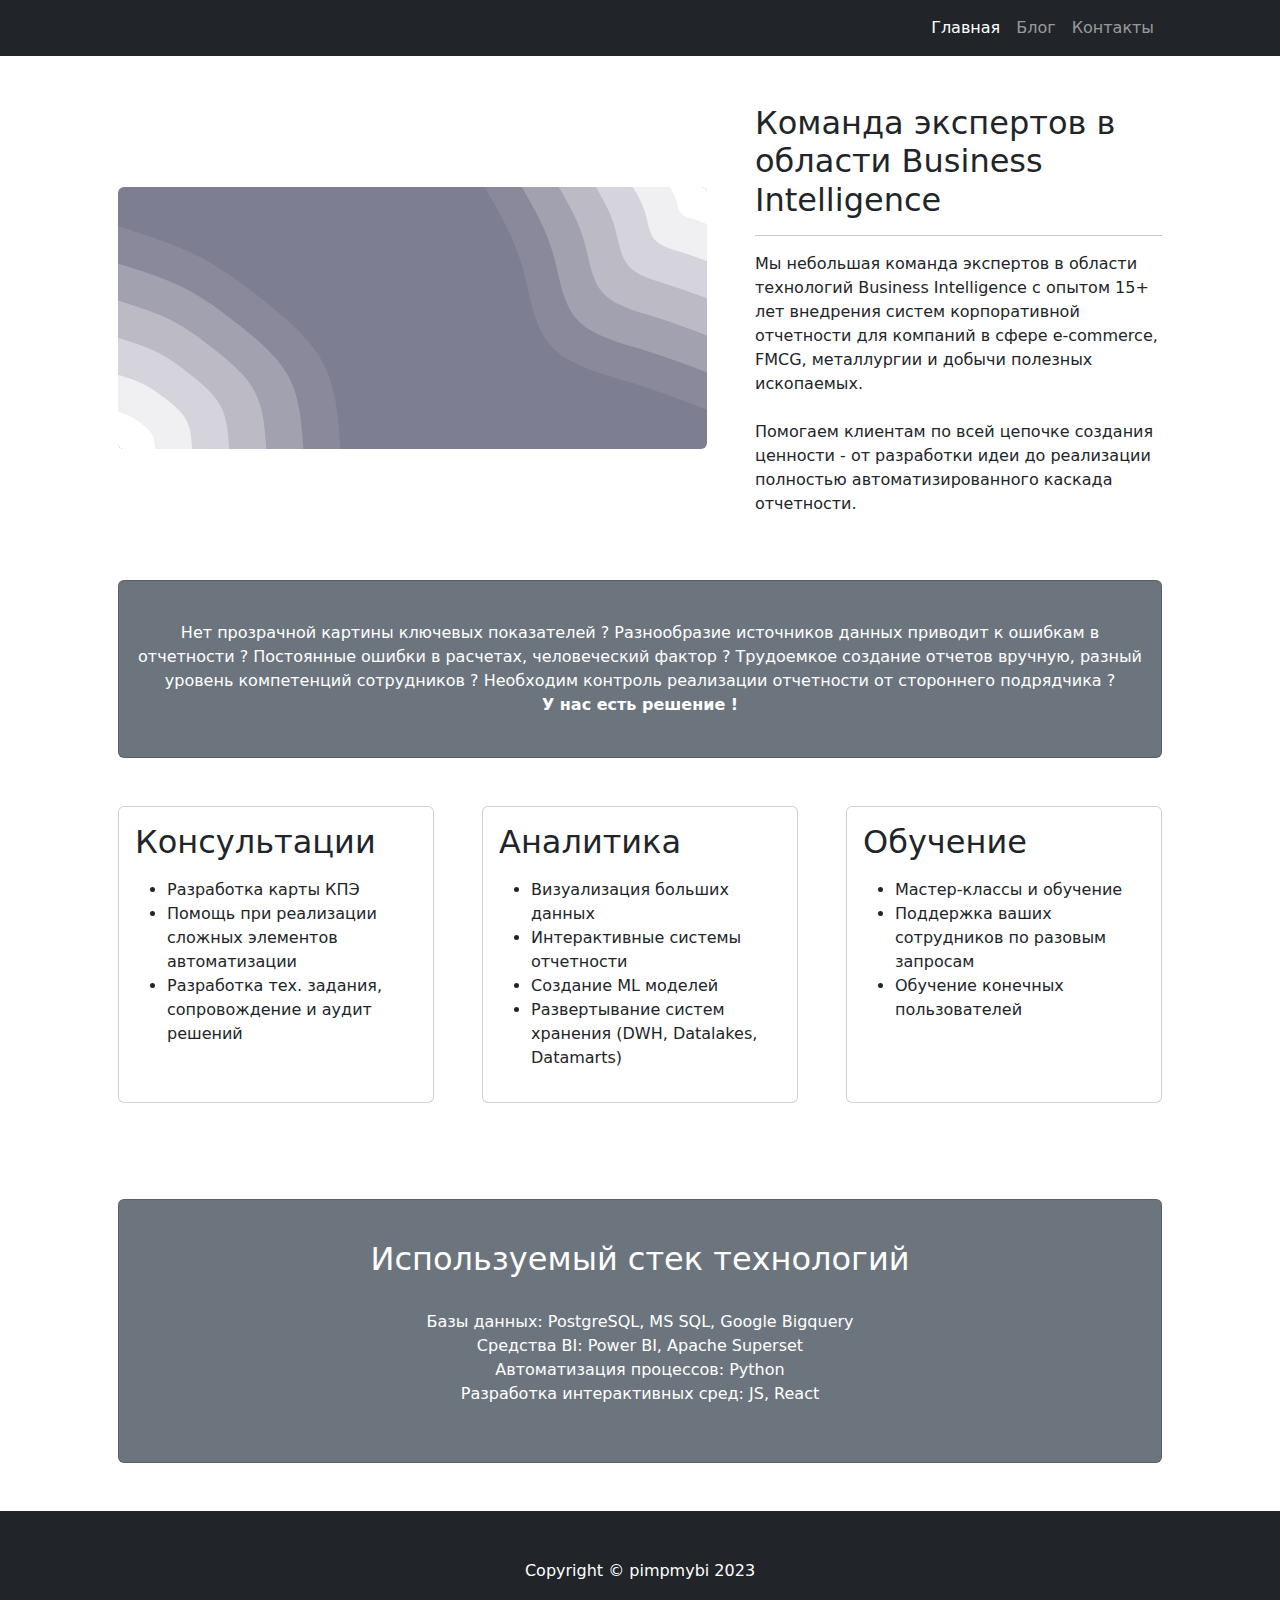
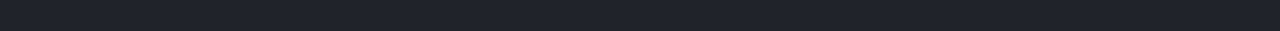
<file: index.html>
<!DOCTYPE html>
<html lang="en">
    <head>
        <meta charset="utf-8" />
        <meta name="viewport" content="width=device-width, initial-scale=1, shrink-to-fit=no" />
        <meta name="description" content="" />
        <meta name="author" content="" />


        <!-- Google Tag Manager -->
<script>(function(w,d,s,l,i){w[l]=w[l]||[];w[l].push({'gtm.start':
    new Date().getTime(),event:'gtm.js'});var f=d.getElementsByTagName(s)[0],
    j=d.createElement(s),dl=l!='dataLayer'?'&l='+l:'';j.async=true;j.src=
    'https://www.googletagmanager.com/gtm.js?id='+i+dl;f.parentNode.insertBefore(j,f);
    })(window,document,'script','dataLayer','GTM-TJ6T895');</script>
    <!-- End Google Tag Manager -->

    
        <title>PBI for Pimp my BI</title>
        <!-- Favicon-->
        <link rel="icon" type="image/x-icon" href="assets/chart-bar-duotone-svgrepo-com.svg" />
        <!-- Core theme CSS (includes Bootstrap)-->
        <link href="css/styles.css" rel="stylesheet" />

        
    </head>
    <body>


        <!-- Google Tag Manager (noscript) -->
<noscript><iframe src="https://www.googletagmanager.com/ns.html?id=GTM-TJ6T895"
    height="0" width="0" style="display:none;visibility:hidden"></iframe></noscript>
    <!-- End Google Tag Manager (noscript) -->


        <!-- Responsive navbar-->
        <nav class="navbar navbar-expand-lg navbar-dark bg-dark">
            <div class="container px-5">
                <!-- <a class="navbar-brand" href="#!">Start Bootstrap</a> -->
                <button class="navbar-toggler" type="button" data-bs-toggle="collapse" data-bs-target="#navbarSupportedContent" aria-controls="navbarSupportedContent" aria-expanded="false" aria-label="Toggle navigation"><span class="navbar-toggler-icon"></span></button>
                <div class="collapse navbar-collapse" id="navbarSupportedContent">
                    <ul class="navbar-nav ms-auto mb-2 mb-lg-0">
                        
                        <li class="nav-item">
                            <a class="nav-link active" aria-current="page" href="index.html">
                                Главная
                            </a>
                        </li>
                        <!-- <li class="nav-item">
                            <a class="nav-link" href="#!">
                                О нас
                            </a>
                        </li>
                        <li class="nav-item">
                            <a class="nav-link" href="_service/service.html">
                                Услуги
                            </a>
                        </li> -->
                        <li class="nav-item">
                            <a class="nav-link" href="_blog/blogList.html">
                                Блог
                            </a>
                        </li>
                        <li class="nav-item">
                            <a class="nav-link" href="_contacts/_contacts.html">
                                Контакты
                            </a>
                        </li>
                    </ul>
                </div>
            </div>
        </nav>
        <!-- Page Content-->
        <div class="container px-4 px-lg-5">
            <!-- Heading Row-->
            <div class="row gx-4 gx-lg-5 align-items-center my-5">
                <div class="col-lg-7">
                    <img class="img-fluid rounded mb-4 mb-lg-0" src="assets/main_blob.svg" style="opacity: 0.6;" />
                </div>
                <div class="col-lg-5">
                    <!-- <h1 class="font-weight-light"> -->
                    <h2 class="card-title">
                        Команда экспертов в области Business Intelligence
                    </h2>
                        <hr>
                        <p>
                            Мы небольшая команда экспертов в области технологий Business Intelligence с опытом 15+ лет 
                            внедрения систем корпоративной отчетности для компаний в сфере e-commerce, FMCG, 
                            металлургии и добычи полезных ископаемых. 
     
                            <br>
                            <br>

                            Помогаем клиентам по всей цепочке создания ценности - 
                            от разработки идеи до реализации полностью автоматизированного каскада отчетности.
                        </p>
                    <!-- <a class="btn btn-primary" href="#!">Читать</a> -->
                </div>
            </div>
            <!-- Call to Action-->
            <div class="card text-white bg-secondary my-5 py-4 text-center">
                <div class="card-body">
                    <p class="text-white m-0">
                        Нет прозрачной картины ключевых показателей ? 
                        Разнообразие источников данных приводит к ошибкам в отчетности ? 
                        Постоянные ошибки в расчетах, человеческий фактор ?
                        Трудоемкое создание отчетов вручную, разный уровень компетенций сотрудников ?
                        Необходим контроль реализации отчетности от стороннего подрядчика ?
                        <br> 
                        <b>У нас есть решение !</b> 
                    </p>
                </div>
            </div>
            <!-- Content Row-->
            <div class="row gx-4 gx-lg-5">
                <div class="col-md-4 mb-5">
                    <div class="card h-100">
                        <div class="card-body">
                            <h2 class="card-title">Консультации</h2>
                            <p class="card-text">
                                <ul>
                                    <li>Разработка карты КПЭ</li> 
                                    <li>Помощь при реализации сложных элементов автоматизации</li>   
                                    <li>Разработка тех. задания, сопровождение и аудит решений</li>
                                </ul>
                            </p>
                        </div>
                        <!-- <div class="card-footer"><a class="btn btn-primary btn-sm" href="/_service/service.html">Больше</a></div> -->
                    </div>
                </div>
                <div class="col-md-4 mb-5">
                    <div class="card h-100">
                        <div class="card-body">
                            <h2 class="card-title">Аналитика</h2>
                            <p class="card-text">
                                <ul>
                                    <li>Визуализация больших данных</li> 
                                    <li>Интерактивные системы отчетности</li> 
                                    <li>Создание ML моделей</li>   
                                    <li>Развертывание систем хранения (DWH, Datalakes, Datamarts)</li>
                                </ul>
                            </p>
                        </div>
                        <!-- <div class="card-footer">
                            <a class="btn btn-primary btn-sm" href="/_service/service.html">
                                Больше
                            </a>
                        </div> -->
                    </div>
                </div>
                <div class="col-md-4 mb-5">
                    <div class="card h-100">
                        <div class="card-body">
                            <h2 class="card-title">Обучение</h2>
                            <p class="card-text">
                                <ul>
                                    <li>Мастер-классы и обучение</li> 
                                    <li>Поддержка ваших сотрудников по разовым запросам</li> 
                                    <li>Обучение конечных пользователей</li>   
                                </ul>
                            </p>
                        </div>
                        <!-- <div class="card-footer"><a class="btn btn-primary btn-sm" href="/_service/service.html">Больше</a></div> -->
                    </div>
                </div>
            </div>
            <div class="card text-white bg-secondary my-5 py-4 text-center">
                <div class="card-body">
                    <p class="text-white m-0">
                        <h2 class="card-title">Используемый стек технологий</h2>
                        
                            <br>Базы данных: PostgreSQL, MS SQL, Google Bigquery
                            <br>Средства BI: Power BI, Apache Superset
                            <br>Автоматизация процессов: Python
                            <br>Разработка интерактивных сред: JS, React
                        
                    </p>
                </div>
            </div>
        </div>
        <!-- Footer-->
        <footer class="py-5 bg-dark">
            <div class="container"><p class="m-0 text-center text-white">Copyright &copy; pimpmybi 2023</p></div>
        </footer>
        <!-- Bootstrap core JS-->
        <script src="https://cdn.jsdelivr.net/npm/bootstrap@5.2.3/dist/js/bootstrap.bundle.min.js"></script>
        <!-- Core theme JS-->
        <script src="js/scripts.js"></script>
    </body>
</html>
</file>
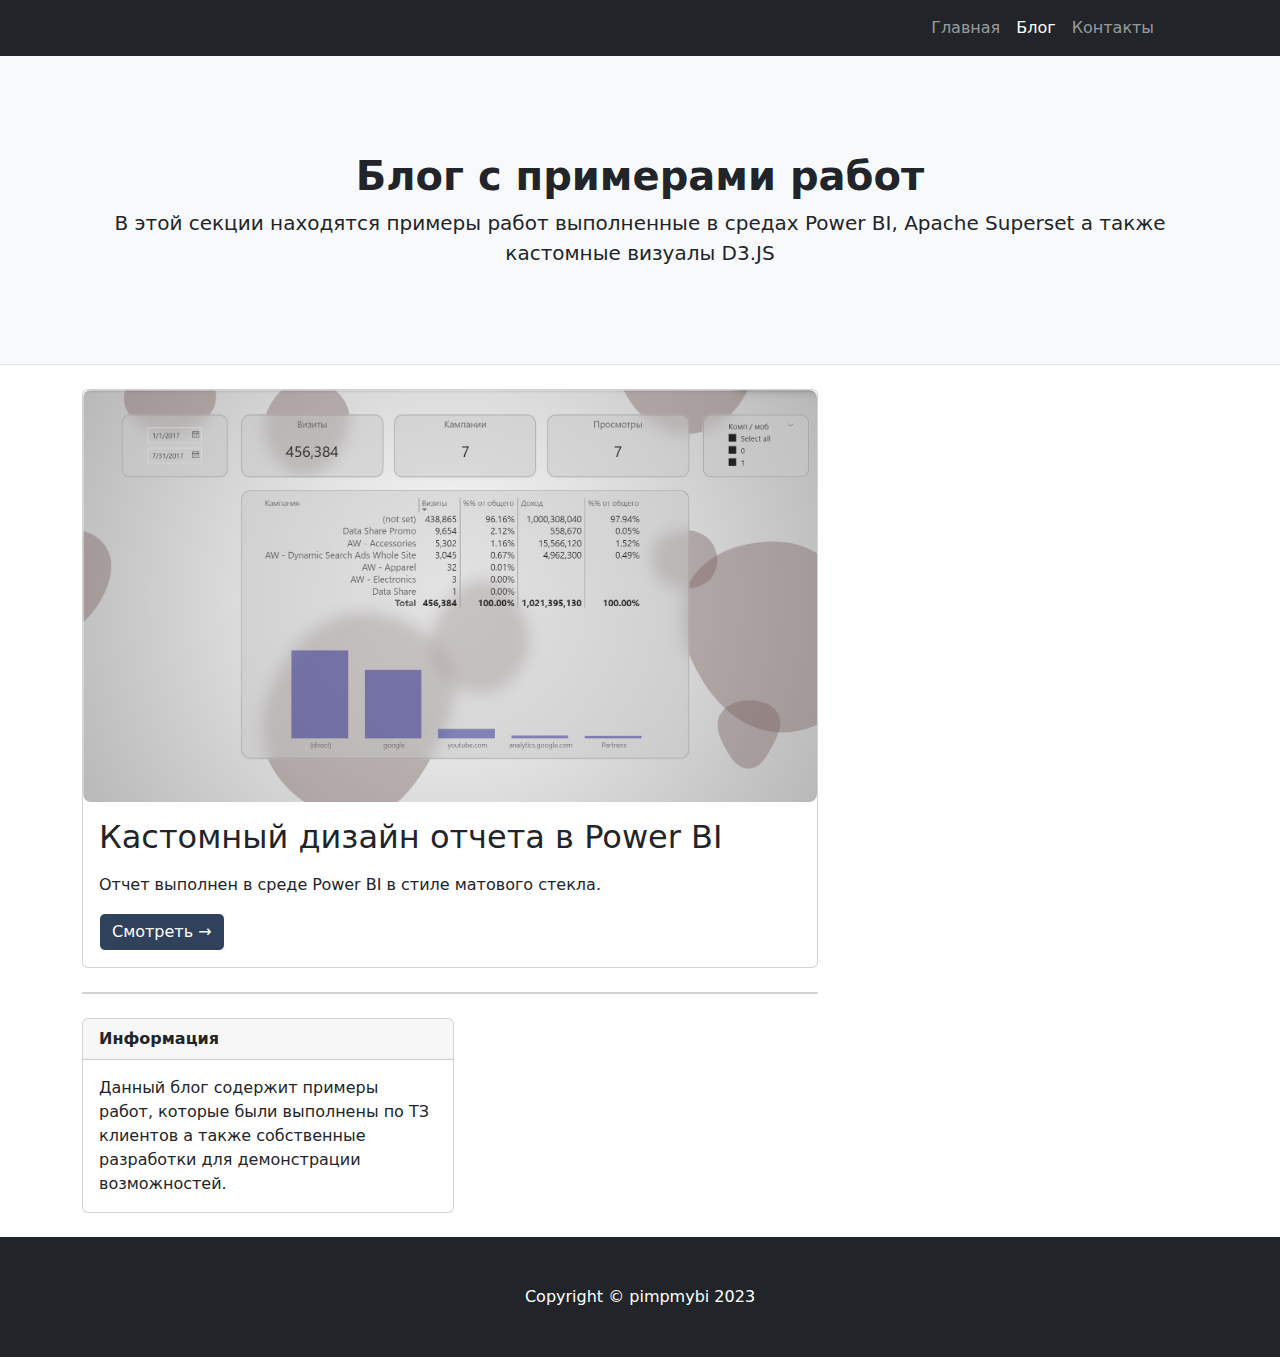
<file: _blog/blogList.html>
<!DOCTYPE html>
<html lang="en">
    <head>
        <meta charset="utf-8" />
        <meta name="viewport" content="width=device-width, initial-scale=1, shrink-to-fit=no" />
        <meta name="description" content="" />
        <meta name="author" content="" />

        <!-- Google Tag Manager -->
        <script>(function(w,d,s,l,i){w[l]=w[l]||[];w[l].push({'gtm.start':
            new Date().getTime(),event:'gtm.js'});var f=d.getElementsByTagName(s)[0],
            j=d.createElement(s),dl=l!='dataLayer'?'&l='+l:'';j.async=true;j.src=
            'https://www.googletagmanager.com/gtm.js?id='+i+dl;f.parentNode.insertBefore(j,f);
            })(window,document,'script','dataLayer','GTM-TJ6T895');</script>
            <!-- End Google Tag Manager -->
        

        <title>Блог с примерами работ</title>
        <!-- Favicon-->
        <link rel="icon" type="image/x-icon" href="assets/chart-bar-duotone-svgrepo-com.svg" />
        <!-- Core theme CSS (includes Bootstrap)-->
        <link href="css/styles.css" rel="stylesheet" />
    </head>
    <body>


        <!-- Google Tag Manager (noscript) -->
        <noscript><iframe src="https://www.googletagmanager.com/ns.html?id=GTM-TJ6T895"
            height="0" width="0" style="display:none;visibility:hidden"></iframe></noscript>
            <!-- End Google Tag Manager (noscript) -->


        <!-- Responsive navbar-->
        <nav class="navbar navbar-expand-lg navbar-dark bg-dark">
            <div class="container px-5">
                <!-- <a class="navbar-brand" href="#!">Start Bootstrap</a> -->
                <button class="navbar-toggler" type="button" data-bs-toggle="collapse" data-bs-target="#navbarSupportedContent" aria-controls="navbarSupportedContent" aria-expanded="false" aria-label="Toggle navigation"><span class="navbar-toggler-icon"></span></button>
                <div class="collapse navbar-collapse" id="navbarSupportedContent">
                    <ul class="navbar-nav ms-auto mb-2 mb-lg-0">
                        <li class="nav-item">
                            <a class="nav-link" href="../index.html">
                                Главная
                            </a>
                        </li>
                        <!-- <li class="nav-item">
                            <a class="nav-link" href="#!">
                                О нас
                            </a>
                        </li>
                        <li class="nav-item">
                            <a class="nav-link" href="../_service/service.html">
                                Услуги
                            </a>
                        </li> -->
                        <li class="nav-item">
                            <a class="nav-link active" aria-current="page" href="blogList.html">
                                Блог
                            </a>
                        </li>
                        <li class="nav-item">
                            <a class="nav-link" href="../_contacts/_contacts.html">
                                Контакты
                            </a>
                        </li>
                    </ul>
                </div>
            </div>
        </nav>
        <!-- Page header with logo and tagline-->
        <header class="py-5 bg-light border-bottom mb-4">
            <div class="container">
                <div class="text-center my-5">
                    <h1 class="fw-bolder">Блог с примерами работ</h1>
                    <p class="lead mb-0">В этой секции находятся примеры работ выполненные в средах Power BI, Apache Superset а также кастомные визуалы D3.JS</p>
                </div>
            </div>
        </header>
        <!-- Page content-->
        <div class="container">
            <div class="row">
                <!-- Blog entries-->
                <div class="col-lg-8">
                    <!-- Featured blog post-->
                    <div class="card mb-4">
                        <a href="./_glass/glassReport.html">
                            <center>
                            <img class="card-img-top" src="assets/glassReport.png" style="border-radius: 8px; " alt="Custom line chart with smooth curves and pink accent color" />
                        </center>
                        </a>
                        <div class="card-body">
                            <!-- <div class="small text-muted">January 1, 2023</div> -->

                                <h2 class="card-title">
                                    Кастомный дизайн отчета в Power BI
                                </h2>

                            <p class="card-text">
                                Отчет выполнен в среде Power BI в стиле матового стекла.
                                <br>
                                
                            </p>
                            <a class="btn btn-primary" href="./_glass/glassReport.html">Смотреть →</a>
                        </div>
                    </div>
                    <!-- Nested row for non-featured blog posts-->
                    <!-- <div class="row"> -->
                        <!-- <div class="col-lg-6"> -->
                            <!-- Blog post-->
                            <!-- <div class="card mb-4">
                                <a href="./_glass/glassReport.html"><img class="card-img-top" src="./assets/glassReport.png" alt="..." /></a>
                                <div class="card-body"> -->
                                    <!-- <div class="small text-muted">January 1, 2023</div> -->
                                    <!-- <h2 class="card-title h4">Отчет Power BI с кастомной стилизацией</h2>
                                    <p class="card-text">
                                        Отчет разработан для демонстрации возможностей кастомной стилизации.    
                                    </p>
                                    <a class="btn btn-primary" href="./_glass/glassReport.html">Читать →</a>
                                </div>
                            </div> -->
                            <!-- Blog post-->
                            <div class="card mb-4">
                                <!-- <a href="#!"><img class="card-img-top" src="https://dummyimage.com/700x350/dee2e6/6c757d.jpg" alt="..." /></a>
                                <div class="card-body"> -->
                                    <!-- <div class="small text-muted">January 1, 2023</div> -->
                                    <!-- <h2 class="card-title h4">HELLO</h2>
                                    <p class="card-text">
                                        test
                                    </p>
                                    <a class="btn btn-primary" href="#!">Читать →</a>
                                </div> -->
                            <!-- </div> -->
                        <!-- </div> -->
                        <!-- <div class="col-lg-6">
                            <div class="card mb-4">
                                <a href="#!"><img class="card-img-top" src="./assets/neu.avif" alt="..." /></a>
                                <div class="card-body"> -->
                                    <!-- <div class="small text-muted">January 1, 2023</div> -->
                                    <!-- <h2 class="card-title h4">Реализация сложной логики рассчета в Power BI</h2>
                                    <p class="card-text">
                                        Отчет выполнен в дизайне Neumorphism с применением сложной логики рассчета.    
                                    </p>
                                    <a class="btn btn-primary" href="#!">Читать →</a>
                                </div>
                            </div> -->
                            <!-- Blog post-->
                            <!-- <div class="card mb-4"> -->
                                <!-- <a href="#!"><img class="card-img-top" src="https://dummyimage.com/700x350/dee2e6/6c757d.jpg" alt="..." /></a>
                                <div class="card-body"> -->
                                    <!-- <div class="small text-muted">January 1, 2023</div> -->
                                    <!-- <h2 class="card-title h4">HEY</h2>
                                    <p class="card-text">
                                        test    
                                    </p>
                                    <a class="btn btn-primary" href="#!">Читать →</a>
                                </div> -->
                            <!-- </div> -->
                        </div>
                    </div>
                    <!-- Pagination-->
                    <!-- <nav aria-label="Pagination">
                        <hr class="my-0" />
                        <ul class="pagination justify-content-center my-4">
                            <li class="page-item disabled"><a class="page-link" href="#" tabindex="-1" aria-disabled="true">Newer</a></li>
                            <li class="page-item active" aria-current="page"><a class="page-link" href="#!">1</a></li>
                            <li class="page-item"><a class="page-link" href="#!">2</a></li>
                            <li class="page-item"><a class="page-link" href="#!">3</a></li>
                            <li class="page-item disabled"><a class="page-link" href="#!">...</a></li>
                            <li class="page-item"><a class="page-link" href="#!">15</a></li>
                            <li class="page-item"><a class="page-link" href="#!">Older</a></li>
                        </ul>
                    </nav> -->
                </div>
                <!-- Side widgets-->
                <div class="col-lg-4">
         
                    <div class="card mb-4">
                        <div class="card-header">
                            <b>Информация</b>
                        </div>
                        <div class="card-body">
                            Данный блог содержит примеры работ, которые были выполнены по ТЗ клиентов а также собственные разработки для демонстрации возможностей.
                        </div>
                    </div>
                </div>
            </div>
        </div>
        <!-- Footer-->
        <footer class="py-5 bg-dark">
            <div class="container"><p class="m-0 text-center text-white">Copyright &copy; pimpmybi 2023</p></div>
        </footer>
        <!-- Bootstrap core JS-->
        <script src="https://cdn.jsdelivr.net/npm/bootstrap@5.2.3/dist/js/bootstrap.bundle.min.js"></script>
        <!-- Core theme JS-->
        <script src="js/scripts.js"></script>
    </body>
</html>
</file>
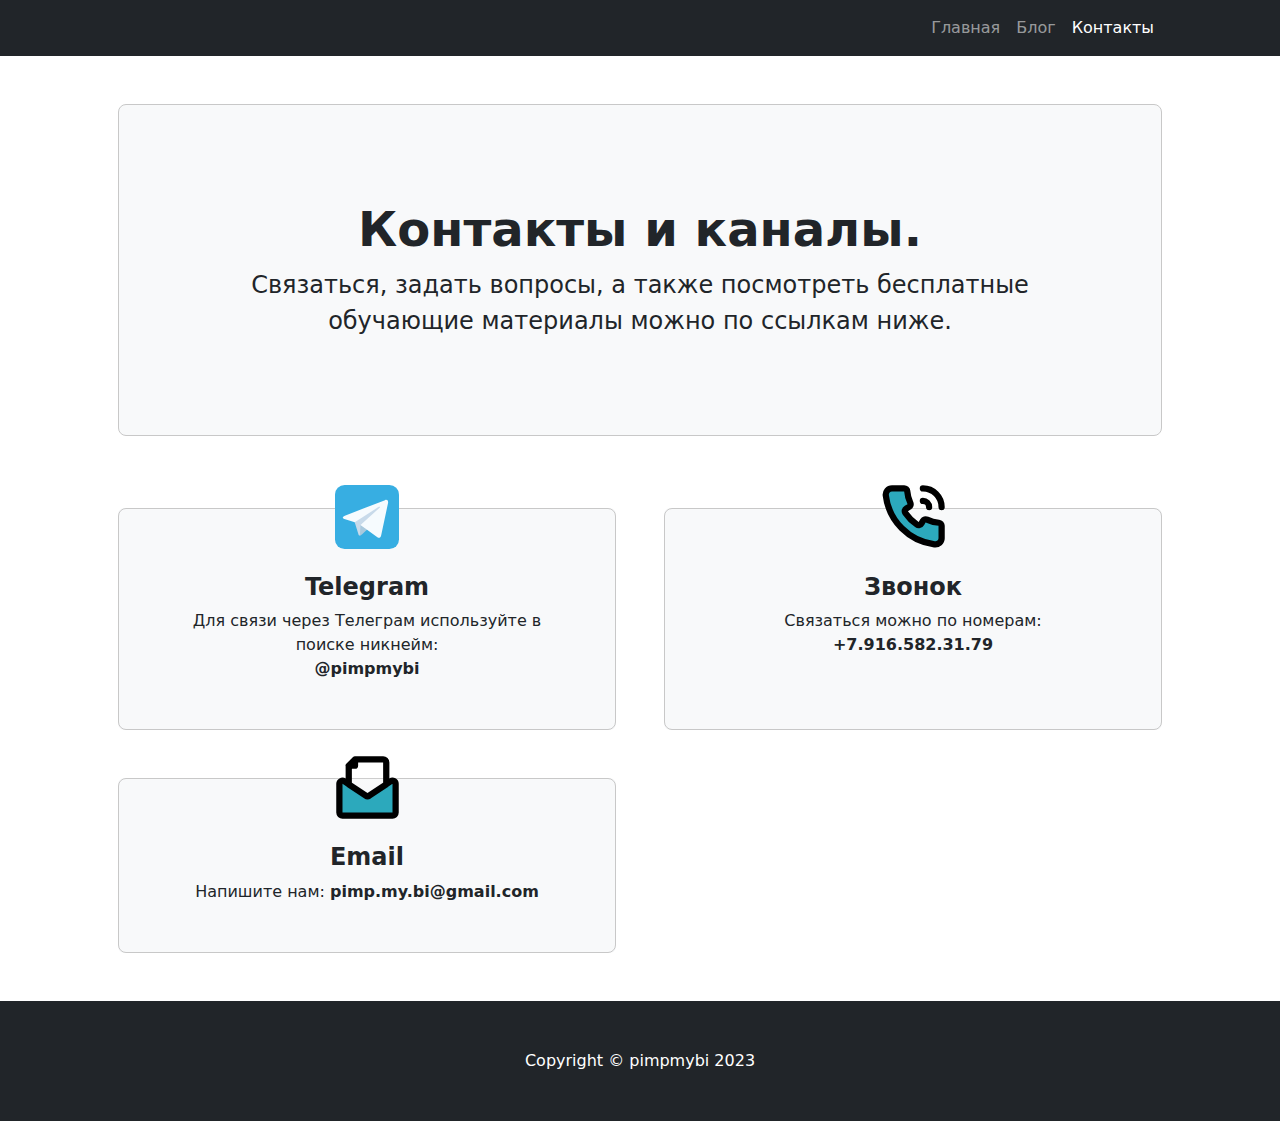
<file: _contacts/_contacts.html>
<!DOCTYPE html>
<html lang="en">
    <head>
        <meta charset="utf-8" />
        <meta name="viewport" content="width=device-width, initial-scale=1, shrink-to-fit=no" />
        <meta name="description" content="" />
        <meta name="author" content="" />


        <!-- Google Tag Manager -->
        <script>(function(w,d,s,l,i){w[l]=w[l]||[];w[l].push({'gtm.start':
            new Date().getTime(),event:'gtm.js'});var f=d.getElementsByTagName(s)[0],
            j=d.createElement(s),dl=l!='dataLayer'?'&l='+l:'';j.async=true;j.src=
            'https://www.googletagmanager.com/gtm.js?id='+i+dl;f.parentNode.insertBefore(j,f);
            })(window,document,'script','dataLayer','GTM-TJ6T895');</script>
        <!-- End Google Tag Manager -->


        <title>Страница контактов</title>
        <!-- Favicon-->
        <link rel="icon" type="image/x-icon" href="assets/chart-bar-duotone-svgrepo-com.svg" />
        <!-- Bootstrap icons-->
        <link href="https://cdn.jsdelivr.net/npm/bootstrap-icons@1.4.1/font/bootstrap-icons.css" rel="stylesheet" />
        <!-- Core theme CSS (includes Bootstrap)-->
        <link href="css/styles.css" rel="stylesheet" />
    </head>
    <body>


        <!-- Google Tag Manager (noscript) -->
        <noscript><iframe src="https://www.googletagmanager.com/ns.html?id=GTM-TJ6T895"
            height="0" width="0" style="display:none;visibility:hidden"></iframe></noscript>
        <!-- End Google Tag Manager (noscript) -->



        <!-- Responsive navbar-->
        <nav class="navbar navbar-expand-lg navbar-dark bg-dark">
            <div class="container px-5">
                <!-- <a class="navbar-brand" href="#!">Start Bootstrap</a> -->
                <button class="navbar-toggler" type="button" data-bs-toggle="collapse" data-bs-target="#navbarSupportedContent" aria-controls="navbarSupportedContent" aria-expanded="false" aria-label="Toggle navigation"><span class="navbar-toggler-icon"></span></button>
                <div class="collapse navbar-collapse" id="navbarSupportedContent">
                    <ul class="navbar-nav ms-auto mb-2 mb-lg-0">
                        
                        <li class="nav-item">
                            <a class="nav-link" href="../index.html">
                                Главная
                            </a>
                        </li>
                        <!-- <li class="nav-item">
                            <a class="nav-link" href="#!">
                                О нас
                            </a>
                        </li>
                        <li class="nav-item">
                            <a class="nav-link" href="../_service/service.html">
                                Услуги
                            </a>
                        </li> -->
                        <li class="nav-item">
                            <a class="nav-link" href="../_blog/blogList.html">
                                Блог
                            </a>
                        </li>
                        <li class="nav-item">
                            <a class="nav-link active"  aria-current="page" href="_contacts.html">
                                Контакты
                            </a>
                        </li>
                    </ul>
                </div>
            </div>
        </nav>
        <!-- Header-->
        <header class="py-5">
            <div class="container px-lg-5" >
                <div class="p-4 p-lg-5 bg-light rounded-3 text-center" style="border: 1px solid rgb(200, 200, 200); border-radius: 8px;">
                    <div class="m-4 m-lg-5">
                        <h1 class="display-5 fw-bold">
                            Контакты и каналы.
                        </h1>
                        <p class="fs-4">
                            Связаться, задать вопросы, а также посмотреть бесплатные обучающие материалы можно по ссылкам ниже.    
                        </p>
                        <!-- <a class="btn btn-primary btn-lg" href="#!">Call to action</a> -->
                    </div>
                </div>
            </div>
        </header>
        <!-- Page Content-->
        <section class="pt-4">
            <div class="container px-lg-5">
                <!-- Page Features-->
                <div class="row gx-lg-5">
                    <div class="col-lg-6 col-xxl-4 mb-5">
                        <div class="card bg-light border-0 h-100">
                            <div class="card-body text-center p-4 p-lg-5 pt-0 pt-lg-0" style="border: 1px solid rgb(200, 200, 200); border-radius: 8px;">
                                <div class="feature bg-gradient text-white rounded-3 mb-4 mt-n4" >
                                    <!-- <i class="bi bi-collection">
                                        
                                    </i> -->
                                    <img src="assets/tg.svg">
                                </div>
                                <h2 class="fs-4 fw-bold">
                                    Telegram
                                </h2>
                                <p class="mb-0">
                                    Для связи через Телеграм используйте в поиске никнейм: 
                                    <a class="nav-link" href="https://t.me/pimpmybi" target="_blank">
                                        <b>@pimpmybi</b>
                                    </a>
                                </p>
                            </div>
                        </div>
                    </div>
                    <!-- <div class="col-lg-6 col-xxl-4 mb-5">
                        <div class="card bg-light border-0 h-100">
                            <div class="card-body text-center p-4 p-lg-5 pt-0 pt-lg-0" style="border: 1px solid rgb(200, 200, 200); border-radius: 8px;">
                                <div class="feature bg-gradient text-white rounded-3 mb-4 mt-n4" style="background-color: azure;"> -->
                                    <!-- <i class="bi bi-cloud-download">

                                    </i> -->
                                    <!-- <img src="assets/fb.svg" style="width: 64px; height: 64px; border-radius: 10px;"> -->
                                <!-- </div>
                                <h2 class="fs-4 fw-bold">
                                    Facebook
                                </h2>
                                <p class="mb-0">
                                    Для связи через Facebook используйте группу 
                                </p>
                            </div>
                        </div>
                    </div> -->
                    <!-- <div class="col-lg-6 col-xxl-4 mb-5">
                        <div class="card bg-light border-0 h-100">
                            <div class="card-body text-center p-4 p-lg-5 pt-0 pt-lg-0" style="border: 1px solid rgb(200, 200, 200); border-radius: 8px;">
                                <div class="feature bg-gradient text-white rounded-3 mb-4 mt-n4"> -->
                                    <!-- <i class="bi bi-card-heading">

                                    </i> -->
                                    <!-- <img src="assets/lin.svg" style="width: 85px; height: 85px;">
                                </div>
                                <h2 class="fs-4 fw-bold">Linkedin</h2>
                                <p class="mb-0">
                                    Перейти к профилям Linkedin для можно по ссылкам:
                                </p>
                            </div>
                        </div>
                    </div> -->
                    <!-- <div class="col-lg-6 col-xxl-4 mb-5">
                        <div class="card bg-light border-0 h-100">
                            <div class="card-body text-center p-4 p-lg-5 pt-0 pt-lg-0" style="border: 1px solid rgb(200, 200, 200); border-radius: 8px;">
                                <div class="feature bg-gradient text-white rounded-3 mb-4 mt-n4"> -->
                                    <!-- <i class="bi bi-bootstrap">

                                    </i> -->
                                    <!-- <img src="assets/yt.svg" style="width: 64px; height: 64px; border-radius: 8px;">
                                </div>
                                <h2 class="fs-4 fw-bold">
                                    YouTube
                                </h2>
                                <p class="mb-0">
                                    Здесь вы можете посмотреть бесплатные обучающие видео:

                                </p>
                            </div>
                        </div>
                    </div> -->
                    <div class="col-lg-6 col-xxl-4 mb-5">
                        <div class="card bg-light border-0 h-100">
                            <div class="card-body text-center p-4 p-lg-5 pt-0 pt-lg-0" style="border: 1px solid rgb(200, 200, 200); border-radius: 8px;">
                                <div class="feature bg-gradient text-white rounded-3 mb-4 mt-n4">
                                    <!-- <i class="bi bi-code">

                                    </i> -->
                                    <img src="assets/tele.svg" style="width: 75px; height: 75px; border-radius: 8px;">
                                </div>
                                <h2 class="fs-4 fw-bold">
                                    Звонок
                                </h2>
                                <p class="mb-0">
                                    Связаться можно по номерам: <b>+7.916.582.31.79</b>
                                </p>
                            </div>
                        </div>
                    </div>
                    <div class="col-lg-6 col-xxl-4 mb-5">
                        <div class="card bg-light border-0 h-100">
                            <div class="card-body text-center p-4 p-lg-5 pt-0 pt-lg-0" style="border: 1px solid rgb(200, 200, 200); border-radius: 8px;">
                                <div class="feature bg-gradient text-white rounded-3 mb-4 mt-n4">
                                    <!-- <i class="bi bi-patch-check">

                                    </i> -->
                                    <img src="assets/email.svg" style="width: 75px; height: 75px; border-radius: 8px; ">
                                </div>
                                <h2 class="fs-4 fw-bold">
                                    Email
                                </h2>
                                <p class="mb-0">
                                    Напишите нам: <b>pimp.my.bi@gmail.com</b>
                                </p>
                            </div>
                        </div>
                    </div>
                </div>
            </div>
        </section>
        <!-- Footer-->
        <footer class="py-5 bg-dark">
            <div class="container"><p class="m-0 text-center text-white">Copyright &copy; pimpmybi 2023</p></div>
        </footer>
        <!-- Bootstrap core JS-->
        <script src="https://cdn.jsdelivr.net/npm/bootstrap@5.2.3/dist/js/bootstrap.bundle.min.js"></script>
        <!-- Core theme JS-->
        <script src="js/scripts.js"></script>
    </body>
</html>
</file>
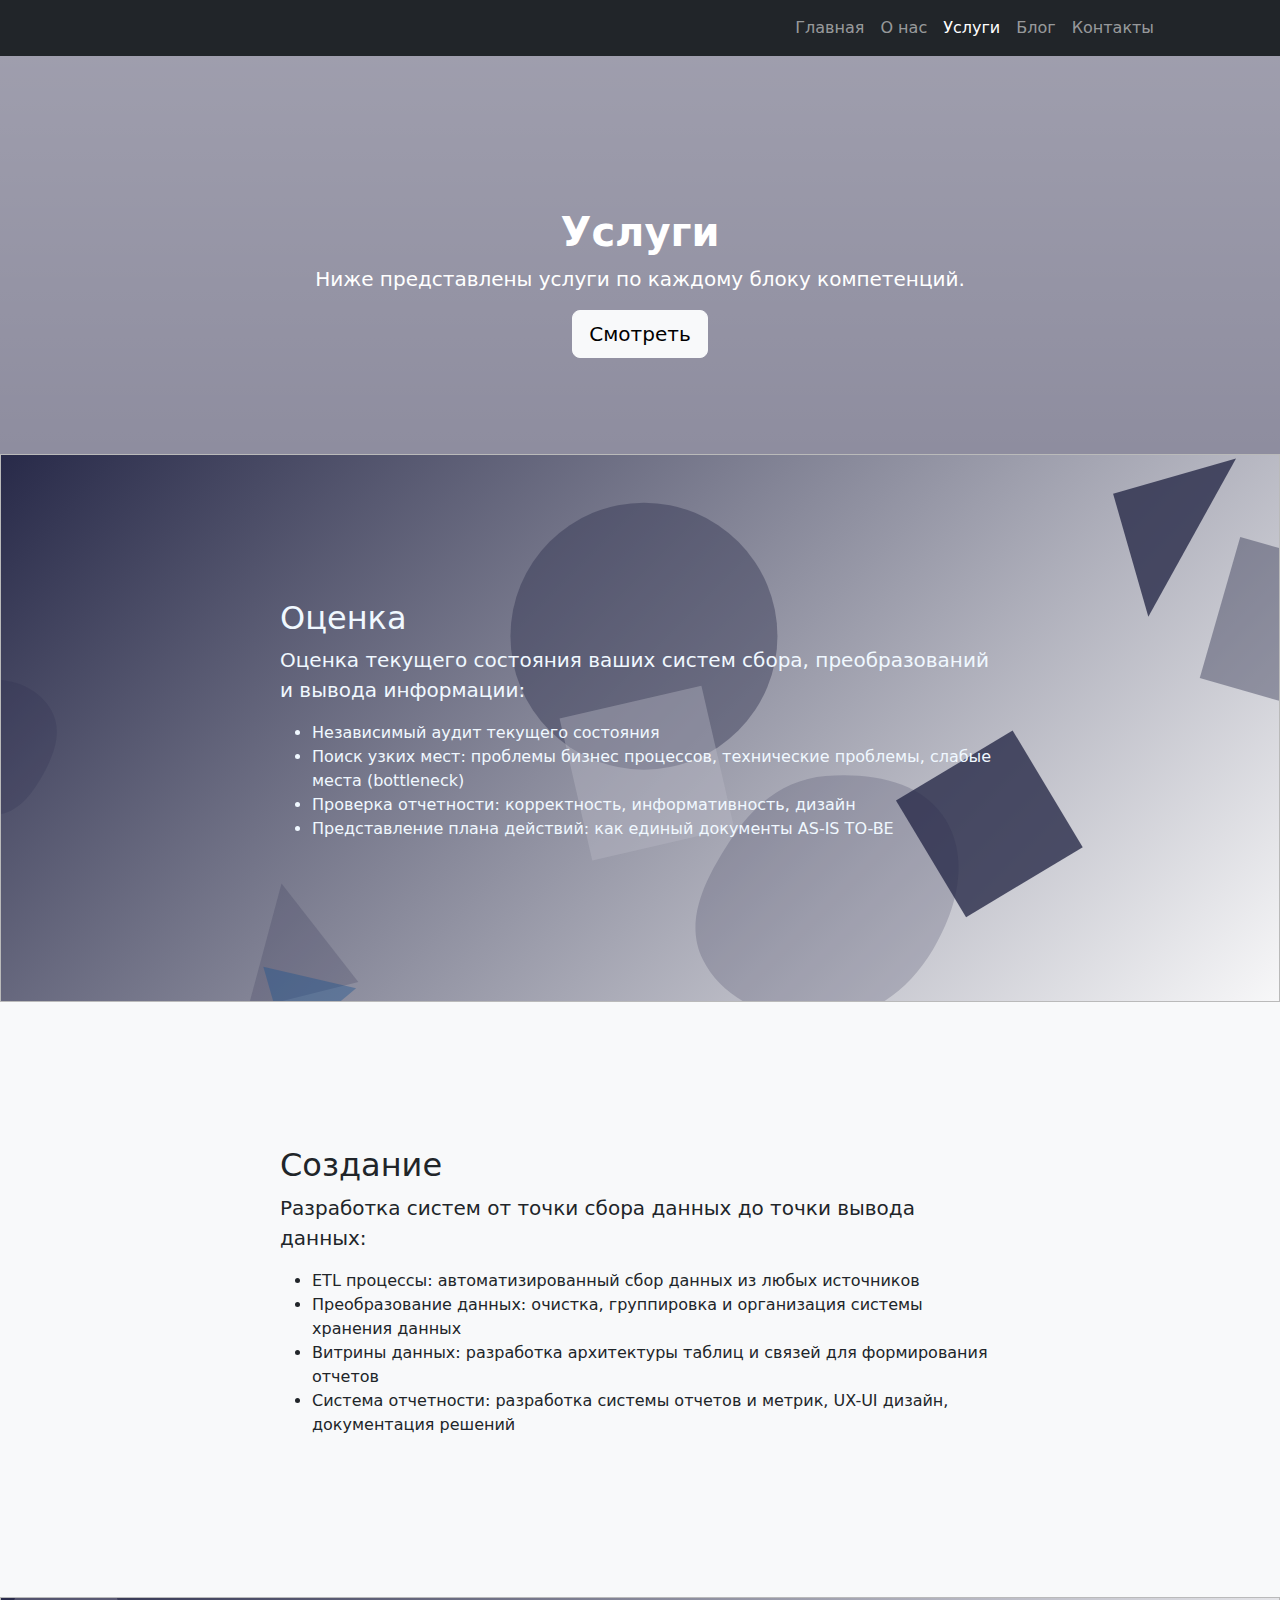
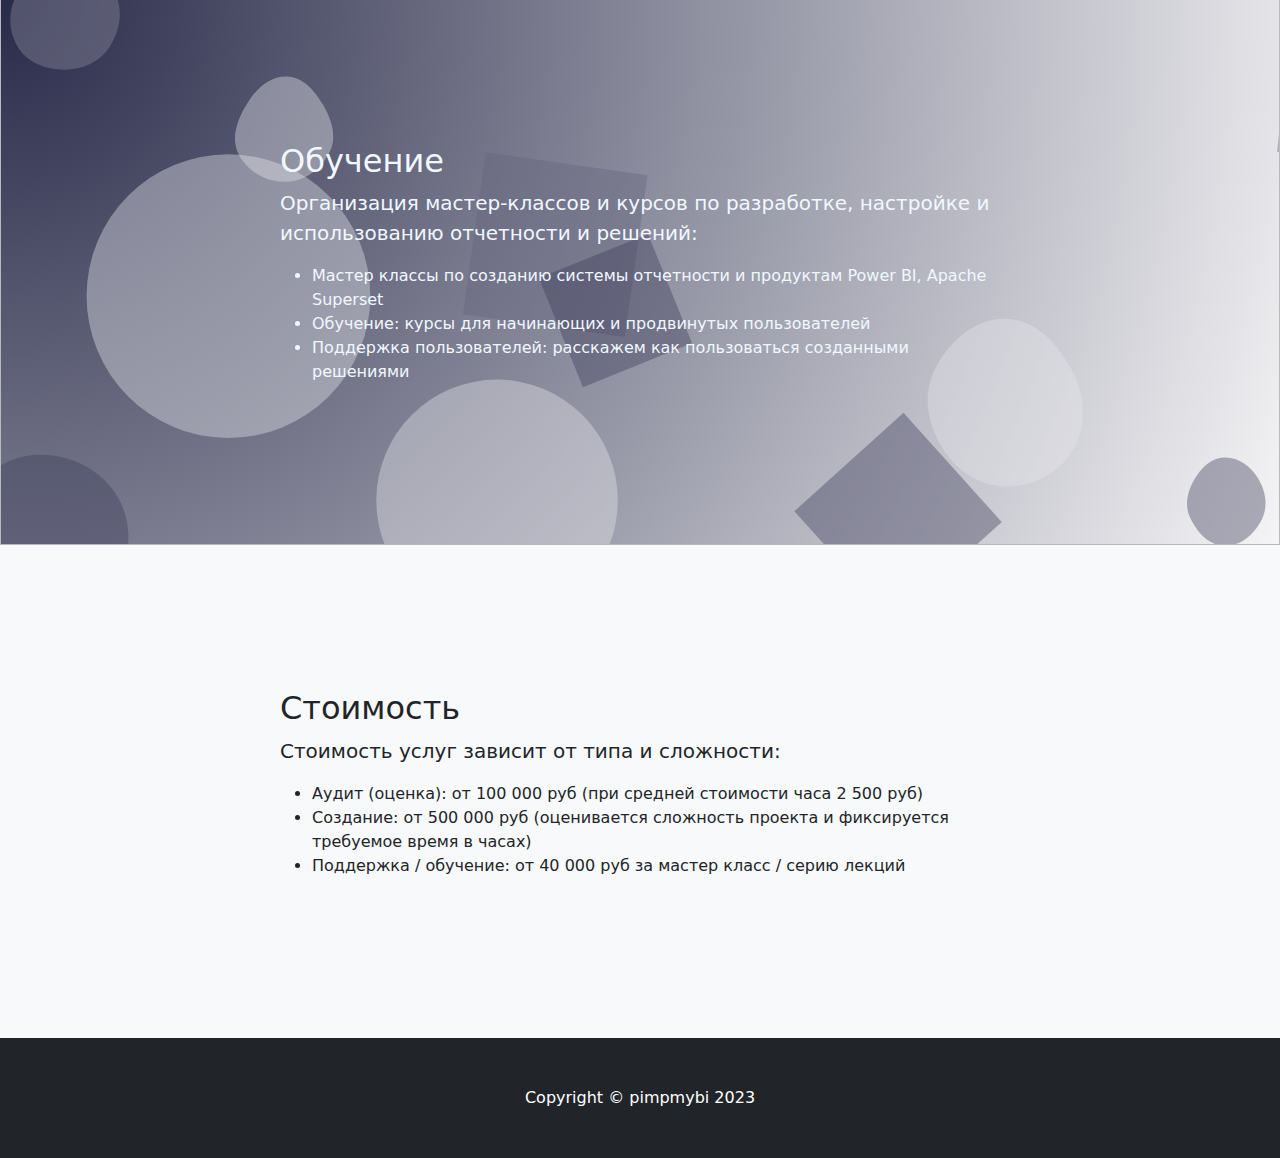
<file: _service/service.html>
<!DOCTYPE html>
<html lang="en">
    <head>
        <meta charset="utf-8" />
        <meta name="viewport" content="width=device-width, initial-scale=1, shrink-to-fit=no" />
        <meta name="description" content="" />
        <meta name="author" content="" />
        <title>Услуги консалтинга и разработки BI отчетности</title>
        <link rel="icon" type="image/x-icon" href="assets/chart-bar-duotone-svgrepo-com.svg" />
        <!-- Core theme CSS (includes Bootstrap)-->
        <link href="css/styles.css" rel="stylesheet" />
    </head>
    <body id="page-top">
        <!-- Responsive navbar-->
        <nav class="navbar navbar-expand-lg navbar-dark bg-dark">
            <div class="container px-5">
                <!-- <a class="navbar-brand" href="#!">Start Bootstrap</a> -->
                <button class="navbar-toggler" type="button" data-bs-toggle="collapse" data-bs-target="#navbarSupportedContent" aria-controls="navbarSupportedContent" aria-expanded="false" aria-label="Toggle navigation"><span class="navbar-toggler-icon"></span></button>
                <div class="collapse navbar-collapse" id="navbarSupportedContent">
                    <ul class="navbar-nav ms-auto mb-2 mb-lg-0">
                        <li class="nav-item">
                            <a class="nav-link" aria-current="page" href="../../index.html">
                                Главная
                            </a>
                        </li>
                        <li class="nav-item">
                            <a class="nav-link" href="#!">
                                О нас
                            </a>
                        </li>
                        <li class="nav-item">
                            <a class="nav-link active" href="../../_service/service.html">
                                Услуги
                            </a>
                        </li>
                        <li class="nav-item">
                            <a class="nav-link" href="../_blog/blogList.html">
                                Блог
                            </a></li>
                        <li class="nav-item">
                            <a class="nav-link" href="../../_contacts/_contacts.html">
                                Контакты
                            </a>
                        </li>
                    </ul>
                </div>
            </div>
        </nav>
        <!-- Header-->
        <header class="bg-primary bg-gradient text-white">
            
            <div class="container px-4 text-center"  >

                <h1 class="fw-bolder">Услуги</h1>
                <p class="lead">
                    Ниже представлены услуги по каждому блоку компетенций.
                </p>
                <a class="btn btn-lg btn-light" href="#about">Смотреть</a>
            </div>
        </header>
        <!-- About section-->
        <section id="about" style="border: 1px solid rgb(186, 186, 186); 
                                    background-image: url('assets/meteor.svg');
                                    background-size: cover;
                                    background-repeat: no-repeat;">
            <div class="container px-4" >
                <div class="row gx-4 justify-content-center">
                    <div class="col-lg-8">
                        <h2 style="color: aliceblue;">Оценка</h2>
                        <p class="lead" style="color: aliceblue;">
                            Оценка текущего состояния ваших систем сбора, преобразований и вывода информации:
                        </p>
                        <ul style="color: aliceblue;" >
                            <li>Независимый аудит текущего состояния</li>
                            <li>Поиск узких мест: проблемы бизнес процессов, технические проблемы, слабые места (bottleneck)</li>
                            <li>Проверка отчетности: корректность, информативность, дизайн</li>
                            <li>Представление плана действий: как единый документы AS-IS TO-BE</li>
                        </ul>
                    </div>
                </div>
            </div>
        </section>
        <!-- Services section-->
        <section id="services" class="bg-light" >
            <div class="container px-4">
                <div class="row gx-4 justify-content-center">
                    <div class="col-lg-8">
                        <h2>Создание</h2>
                        <p class="lead">
                            Разработка систем от точки сбора данных до точки вывода данных:
                        </p>
                        <ul>
                            <li>ETL процессы: автоматизированный сбор данных из любых источников</li>
                            <li>Преобразование данных: очистка, группировка и организация системы хранения данных</li>
                            <li>Витрины данных: разработка архитектуры таблиц и связей для формирования отчетов</li>
                            <li>Система отчетности: разработка системы отчетов и метрик, UX-UI дизайн, документация решений</li>
                        </ul>
                    </div>
                </div>
            </div>
        </section>
        <!-- Contact section-->
        <section id="edu" style="border: 1px solid rgb(186, 186, 186);
                                border: 1px solid rgb(186, 186, 186); 
                                background-image: url('assets/meteor_1.svg');
                                background-size: cover;
                                background-repeat: no-repeat;"
        
        >
            <div class="container px-4">
                <div class="row gx-4 justify-content-center">
                    <div class="col-lg-8">
                        <h2 style="color: aliceblue;">Обучение</h2>
                        <p class="lead" style="color: aliceblue;">
                            Организация мастер-классов и курсов по разработке, настройке и использованию отчетности и решений:
                        </p>
                        <ul style="color: aliceblue;">
                            <li>Мастер классы по созданию системы отчетности и продуктам Power BI, Apache Superset</li>
                            <li>Обучение: курсы для начинающих и продвинутых пользователей</li>
                            <li>Поддержка пользователей: расскажем как пользоваться созданными решениями</li>
                           
                        </ul>
                    </div>
                </div>
            </div>
        </section>
        <!-- Price section-->
        <section id="price" class="bg-light" >
            <div class="container px-4">
                <div class="row gx-4 justify-content-center">
                    <div class="col-lg-8">
                        <h2>Стоимость</h2>
                        <p class="lead">
                            Стоимость услуг зависит от типа и сложности:
                        </p>
                        <ul>
                            <li>Аудит (оценка): от 100 000 руб (при средней стоимости часа 2 500 руб)</li>
                            <li>Создание: от 500 000 руб (оценивается сложность проекта и фиксируется требуемое время в часах)</li>
                            <li>Поддержка / обучение: от 40 000 руб за мастер класс / серию лекций</li>

                        </ul>
                    </div>
                </div>
            </div>
        </section>
        <!-- Footer-->
        <footer class="py-5 bg-dark">
            <div class="container px-4"><p class="m-0 text-center text-white">Copyright &copy; pimpmybi 2023</p></div>
        </footer>
        <!-- Bootstrap core JS-->
        <script src="https://cdn.jsdelivr.net/npm/bootstrap@5.2.3/dist/js/bootstrap.bundle.min.js"></script>
        <!-- Core theme JS-->
        <script src="js/scripts.js"></script>
    </body>
</html>
</file>
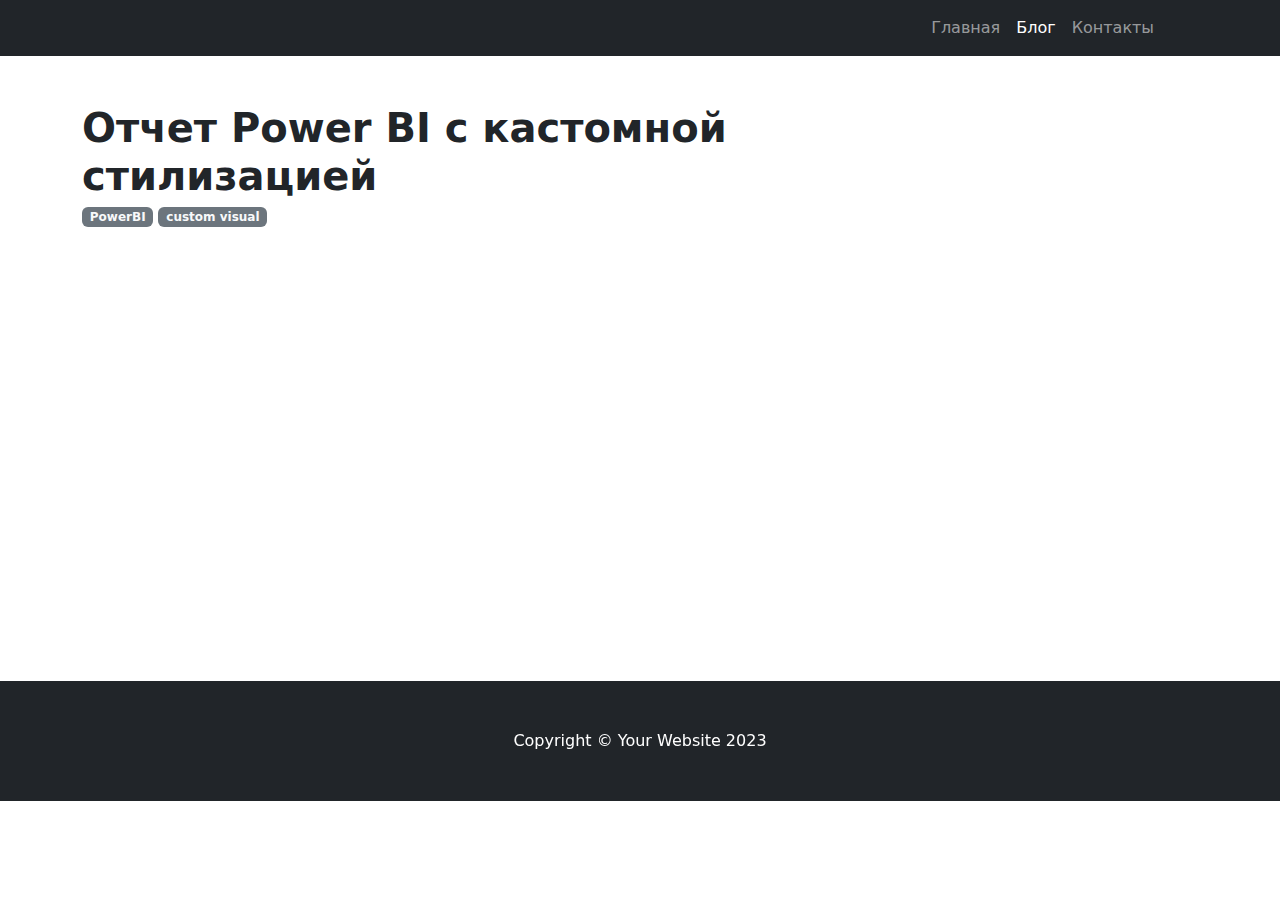
<file: _blog/_glass/glassReport.html>
<!DOCTYPE html>
<html lang="en">
    <head>
        <meta charset="utf-8" />
        <meta name="viewport" content="width=device-width, initial-scale=1, shrink-to-fit=no" />
        <meta name="description" content="" />
        <meta name="author" content="" />
        <!-- <title>Blog Post - Start Bootstrap Template</title> -->
        <!-- Favicon-->
        <link rel="icon" type="image/x-icon" href="assets/chart-bar-duotone-svgrepo-com.svg" />
        <!-- Core theme CSS (includes Bootstrap)-->
        <link href="css/styles.css" rel="stylesheet" />
        <link href="css/app.css" rel="stylesheet" />
    </head>
    <body>
        <!-- Responsive navbar-->
        <nav class="navbar navbar-expand-lg navbar-dark bg-dark">
            <div class="container px-5">
                <!-- <a class="navbar-brand" href="#!">Start Bootstrap</a> -->
                <button class="navbar-toggler" type="button" data-bs-toggle="collapse" data-bs-target="#navbarSupportedContent" aria-controls="navbarSupportedContent" aria-expanded="false" aria-label="Toggle navigation"><span class="navbar-toggler-icon"></span></button>
                <div class="collapse navbar-collapse" id="navbarSupportedContent">
                    <ul class="navbar-nav ms-auto mb-2 mb-lg-0">
                        <li class="nav-item">
                            <a class="nav-link" aria-current="page" href="../../index.html">
                                Главная
                            </a>
                        </li>
                        <!-- <li class="nav-item">
                            <a class="nav-link" href="#!">
                                О нас
                            </a>
                        </li>
                        <li class="nav-item">
                            <a class="nav-link" href="../../_service/service.html">
                                Услуги
                            </a>
                        </li> -->
                        <li class="nav-item">
                            <a class="nav-link active" href="../blogList.html">
                                Блог
                            </a></li>
                        <li class="nav-item">
                            <a class="nav-link" href="../../_contacts/_contacts.html">
                                Контакты
                            </a>
                        </li>
                    </ul>
                </div>
            </div>
        </nav>
        <!-- Page content-->
        <div class="container mt-5">
            <div class="row">
                <div class="col-lg-8">
                    <!-- Post content-->
                    <article>
                        <!-- Post header-->
                        <header class="mb-4">
                            <!-- Post title-->
                            <h1 class="fw-bolder mb-1">Отчет Power BI с кастомной стилизацией</h1>
                            <!-- Post meta content-->
                            <!-- <div class="text-muted fst-italic mb-2">Posted on January 1, 2023 by Start Bootstrap</div> -->
                            <!-- Post categories-->
                            <a class="badge bg-secondary text-decoration-none link-light" href="#!">PowerBI</a>
                            <a class="badge bg-secondary text-decoration-none link-light" href="#!">custom visual</a>
                        </header>
                        <!-- Preview image figure-->
                        <figure class="mb-4">
                            <!-- <img class="img-fluid rounded" src="https://dummyimage.com/900x400/ced4da/6c757d.jpg" alt="..." /> -->
                            <br>
                                <iframe title="Report Section" width="600" height="373.5" src="https://app.powerbi.com/view?r=eyJrIjoiYzkyMGM3ZDYtMjE3OC00NTc3LTk4ZjUtZTUyNGQxMTVhN2FiIiwidCI6IjBjZWM3Mzk3LWE0MDQtNDMwZi04MmQzLWQzMzIyZjdlZmM2OCIsImMiOjl9&embedImagePlaceholder=true" frameborder="0" allowFullScreen="true"></iframe>
                            <br>
                        </figure>
                        <!-- Post content-->
                        <!-- <section class="mb-5">
                            <p class="fs-5 mb-4">Science is an enterprise that should be cherished as an activity of the free human mind. Because it transforms who we are, how we live, and it gives us an understanding of our place in the universe.</p>
                            <p class="fs-5 mb-4">The universe is large and old, and the ingredients for life as we know it are everywhere, so there's no reason to think that Earth would be unique in that regard. Whether of not the life became intelligent is a different question, and we'll see if we find that.</p>
                            <p class="fs-5 mb-4">If you get asteroids about a kilometer in size, those are large enough and carry enough energy into our system to disrupt transportation, communication, the food chains, and that can be a really bad day on Earth.</p>
                            <h2 class="fw-bolder mb-4 mt-5">I have odd cosmic thoughts every day</h2>
                            <p class="fs-5 mb-4">For me, the most fascinating interface is Twitter. I have odd cosmic thoughts every day and I realized I could hold them to myself or share them with people who might be interested.</p>
                            <p class="fs-5 mb-4">Venus has a runaway greenhouse effect. I kind of want to know what happened there because we're twirling knobs here on Earth without knowing the consequences of it. Mars once had running water. It's bone dry today. Something bad happened there as well.</p>
                        </section> -->
                    </article>
                    
                
                </div>
                <!-- Side widgets-->
                <div class="col-lg-4">
                    
                </div>
            </div>
        </div>
        <!-- Footer -->
        <footer class="py-5 bg-dark">
            <div class="container"><p class="m-0 text-center text-white">Copyright &copy; Your Website 2023</p></div>
        </footer>
        <!-- Bootstrap core JS-->
        <script src="https://cdn.jsdelivr.net/npm/bootstrap@5.2.3/dist/js/bootstrap.bundle.min.js"></script>
        <!-- Core theme JS-->
        <script src="js/scripts.js"></script>

        <!-- d3.js -->
        <script src="https://d3js.org/d3.v7.js"></script>
        <script src="js/app.js"></script>
    </body>
</html>
</file>
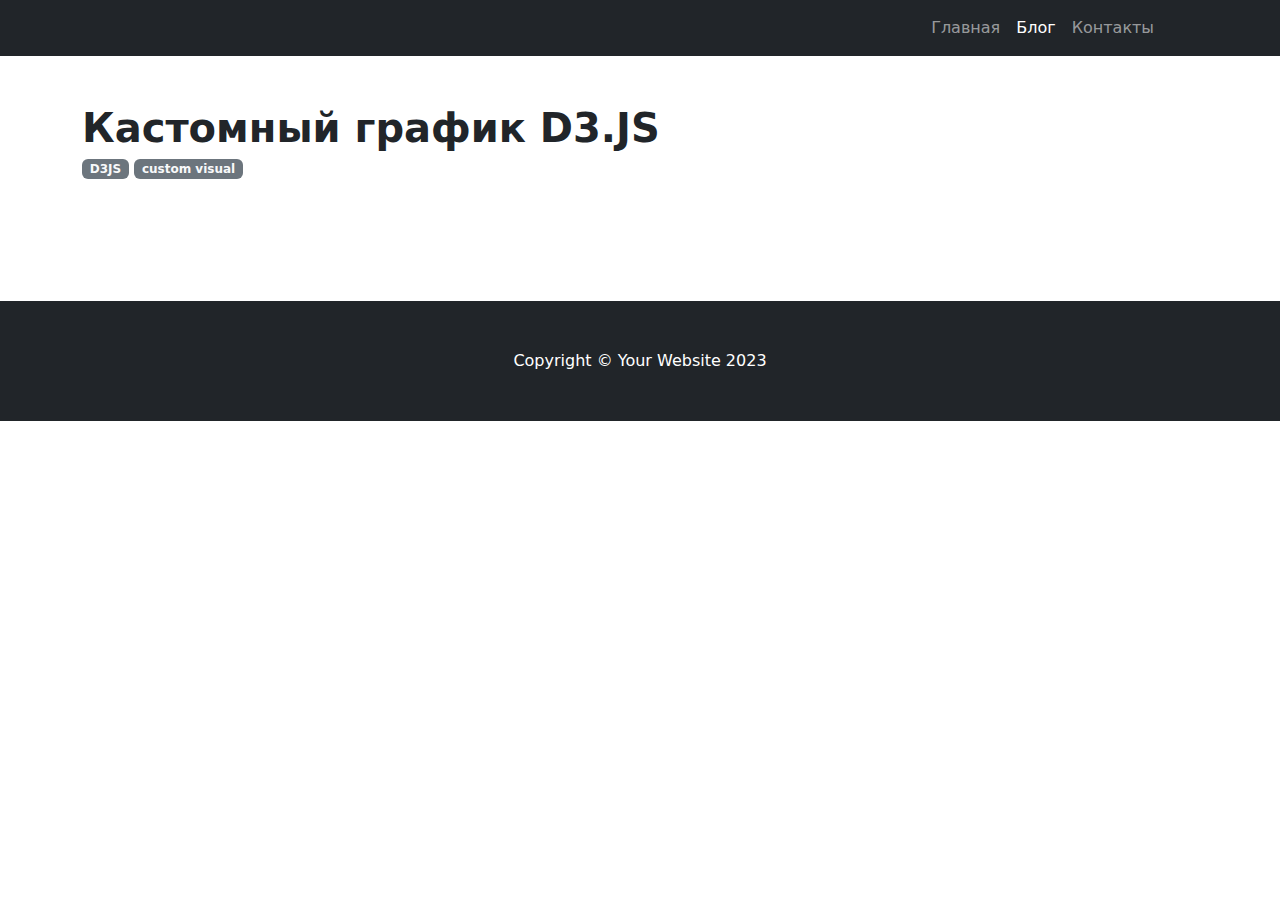
<file: _blog/_neu/pink_line_chart.html>
<!DOCTYPE html>
<html lang="en">
    <head>
        <meta charset="utf-8" />
        <meta name="viewport" content="width=device-width, initial-scale=1, shrink-to-fit=no" />
        <meta name="description" content="" />
        <meta name="author" content="" />
        <!-- <title>Blog Post - Start Bootstrap Template</title> -->
        <!-- Favicon-->
        <link rel="icon" type="image/x-icon" href="assets/chart-bar-duotone-svgrepo-com.svg" />
        <!-- Core theme CSS (includes Bootstrap)-->
        <link href="css/styles.css" rel="stylesheet" />
        <link href="css/app.css" rel="stylesheet" />
    </head>
    <body>
        <!-- Responsive navbar-->
        <nav class="navbar navbar-expand-lg navbar-dark bg-dark">
            <div class="container px-5">
                <!-- <a class="navbar-brand" href="#!">Start Bootstrap</a> -->
                <button class="navbar-toggler" type="button" data-bs-toggle="collapse" data-bs-target="#navbarSupportedContent" aria-controls="navbarSupportedContent" aria-expanded="false" aria-label="Toggle navigation"><span class="navbar-toggler-icon"></span></button>
                <div class="collapse navbar-collapse" id="navbarSupportedContent">
                    <ul class="navbar-nav ms-auto mb-2 mb-lg-0">
                        <li class="nav-item">
                            <a class="nav-link" aria-current="page" href="../../index.html">
                                Главная
                            </a>
                        </li>
                        <!-- <li class="nav-item">
                            <a class="nav-link" href="#!">
                                О нас
                            </a>
                        </li>
                        <li class="nav-item">
                            <a class="nav-link" href="../../_service/service.html">
                                Услуги
                            </a>
                        </li> -->
                        <li class="nav-item">
                            <a class="nav-link active" href="../blogList.html">
                                Блог
                            </a></li>
                        <li class="nav-item">
                            <a class="nav-link" href="../../_contacts/_contacts.html">
                                Контакты
                            </a>
                        </li>
                    </ul>
                </div>
            </div>
        </nav>
        <!-- Page content-->
        <div class="container mt-5">
            <div class="row">
                <div class="col-lg-8">
                    <!-- Post content-->
                    <article>
                        <!-- Post header-->
                        <header class="mb-4">
                            <!-- Post title-->
                            <h1 class="fw-bolder mb-1">Кастомный график D3.JS</h1>
                            <!-- Post meta content-->
                            <!-- <div class="text-muted fst-italic mb-2">Posted on January 1, 2023 by Start Bootstrap</div> -->
                            <!-- Post categories-->
                            <a class="badge bg-secondary text-decoration-none link-light" href="#!">D3JS</a>
                            <a class="badge bg-secondary text-decoration-none link-light" href="#!">custom visual</a>
                        </header>
                        <!-- Preview image figure-->
                        <figure class="mb-4">
                            <!-- <img class="img-fluid rounded" src="https://dummyimage.com/900x400/ced4da/6c757d.jpg" alt="..." /> -->
                            <br>

                            <div class="chart">
                                <div id="tooltip">
                                  <div class="price"></div>
                                  <div class="date"></div>
                                </div>
                            </div>
                            <br>
                        </figure>
                        <!-- Post content-->
                        <!-- <section class="mb-5">
                            <p class="fs-5 mb-4">Science is an enterprise that should be cherished as an activity of the free human mind. Because it transforms who we are, how we live, and it gives us an understanding of our place in the universe.</p>
                            <p class="fs-5 mb-4">The universe is large and old, and the ingredients for life as we know it are everywhere, so there's no reason to think that Earth would be unique in that regard. Whether of not the life became intelligent is a different question, and we'll see if we find that.</p>
                            <p class="fs-5 mb-4">If you get asteroids about a kilometer in size, those are large enough and carry enough energy into our system to disrupt transportation, communication, the food chains, and that can be a really bad day on Earth.</p>
                            <h2 class="fw-bolder mb-4 mt-5">I have odd cosmic thoughts every day</h2>
                            <p class="fs-5 mb-4">For me, the most fascinating interface is Twitter. I have odd cosmic thoughts every day and I realized I could hold them to myself or share them with people who might be interested.</p>
                            <p class="fs-5 mb-4">Venus has a runaway greenhouse effect. I kind of want to know what happened there because we're twirling knobs here on Earth without knowing the consequences of it. Mars once had running water. It's bone dry today. Something bad happened there as well.</p>
                        </section> -->
                    </article>
                    
                
                </div>
                <!-- Side widgets-->
                <div class="col-lg-4">
                    
                </div>
            </div>
        </div>
        <!-- Footer -->
        <footer class="py-5 bg-dark">
            <div class="container"><p class="m-0 text-center text-white">Copyright &copy; Your Website 2023</p></div>
        </footer>
        <!-- Bootstrap core JS-->
        <script src="https://cdn.jsdelivr.net/npm/bootstrap@5.2.3/dist/js/bootstrap.bundle.min.js"></script>
        <!-- Core theme JS-->
        <script src="js/scripts.js"></script>

        <!-- d3.js -->
        <script src="https://d3js.org/d3.v7.js"></script>
        <script src="js/app.js"></script>
    </body>
</html>
</file>
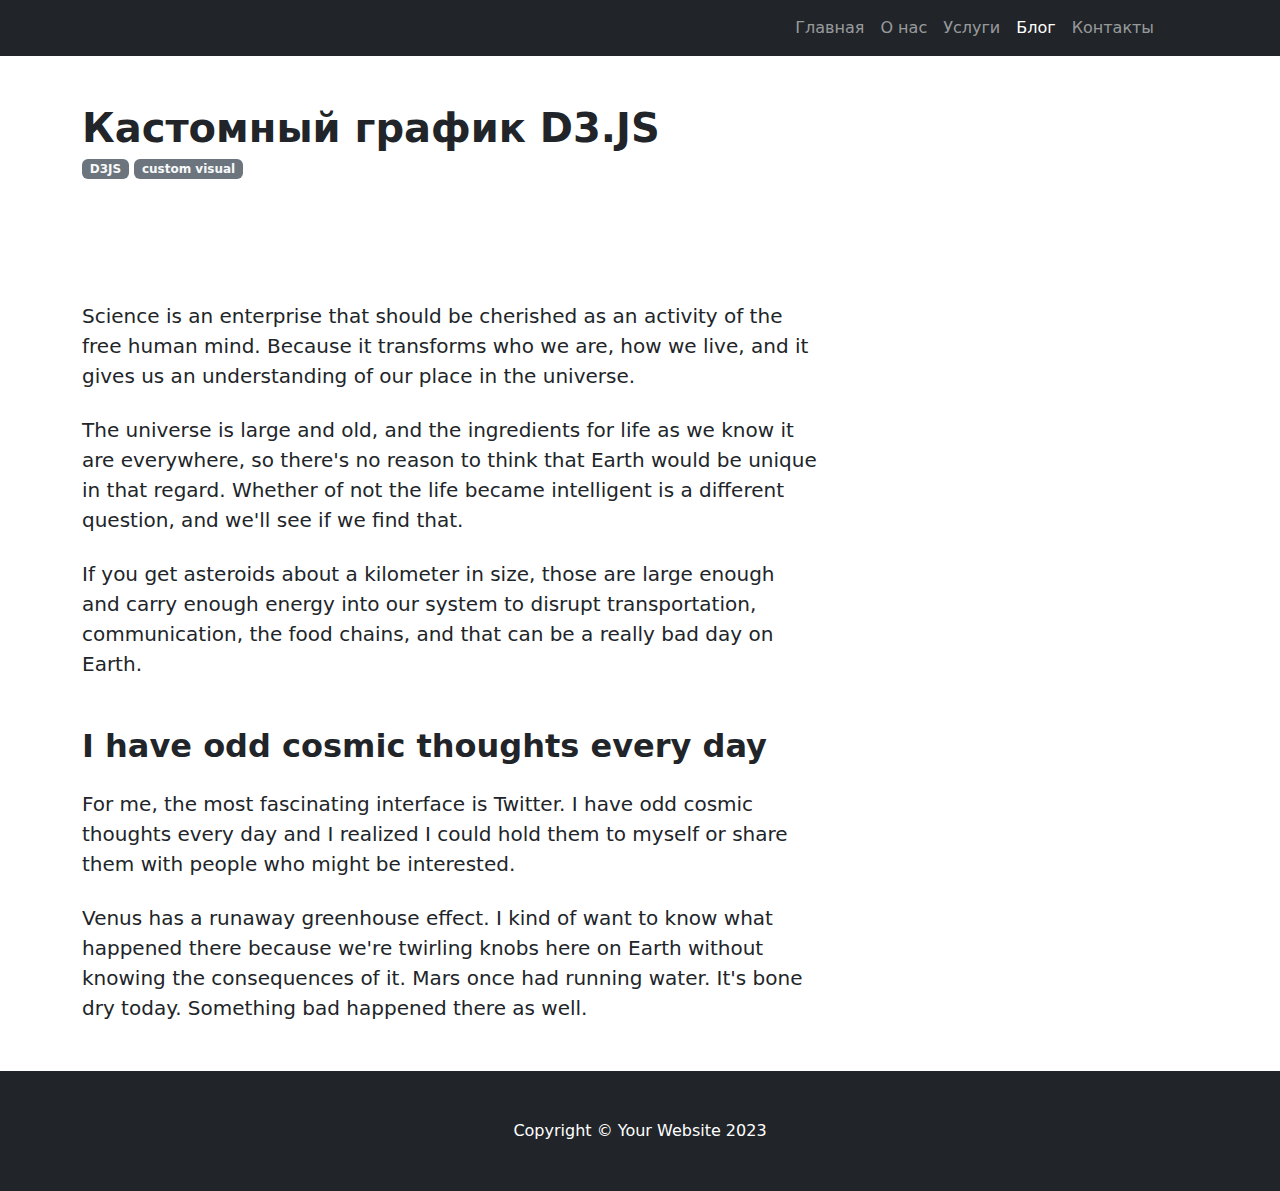
<file: _blog/_pinkLineChart/pink_line_chart.html>
<!DOCTYPE html>
<html lang="en">
    <head>
        <meta charset="utf-8" />
        <meta name="viewport" content="width=device-width, initial-scale=1, shrink-to-fit=no" />
        <meta name="description" content="" />
        <meta name="author" content="" />
        <!-- <title>Blog Post - Start Bootstrap Template</title> -->
        <!-- Favicon-->
        <link rel="icon" type="image/x-icon" href="assets/chart-bar-duotone-svgrepo-com.svg" />
        <!-- Core theme CSS (includes Bootstrap)-->
        <link href="css/styles.css" rel="stylesheet" />
        <link href="css/app.css" rel="stylesheet" />
    </head>
    <body>
        <!-- Responsive navbar-->
        <nav class="navbar navbar-expand-lg navbar-dark bg-dark">
            <div class="container px-5">
                <!-- <a class="navbar-brand" href="#!">Start Bootstrap</a> -->
                <button class="navbar-toggler" type="button" data-bs-toggle="collapse" data-bs-target="#navbarSupportedContent" aria-controls="navbarSupportedContent" aria-expanded="false" aria-label="Toggle navigation"><span class="navbar-toggler-icon"></span></button>
                <div class="collapse navbar-collapse" id="navbarSupportedContent">
                    <ul class="navbar-nav ms-auto mb-2 mb-lg-0">
                        <li class="nav-item">
                            <a class="nav-link" aria-current="page" href="../../index.html">
                                Главная
                            </a>
                        </li>
                        <li class="nav-item">
                            <a class="nav-link" href="#!">
                                О нас
                            </a>
                        </li>
                        <li class="nav-item">
                            <a class="nav-link" href="../../_service/service.html">
                                Услуги
                            </a>
                        </li>
                        <li class="nav-item">
                            <a class="nav-link active" href="../blogList.html">
                                Блог
                            </a></li>
                        <li class="nav-item">
                            <a class="nav-link" href="../../_contacts/_contacts.html">
                                Контакты
                            </a>
                        </li>
                    </ul>
                </div>
            </div>
        </nav>
        <!-- Page content-->
        <div class="container mt-5">
            <div class="row">
                <div class="col-lg-8">
                    <!-- Post content-->
                    <article>
                        <!-- Post header-->
                        <header class="mb-4">
                            <!-- Post title-->
                            <h1 class="fw-bolder mb-1">Кастомный график D3.JS</h1>
                            <!-- Post meta content-->
                            <!-- <div class="text-muted fst-italic mb-2">Posted on January 1, 2023 by Start Bootstrap</div> -->
                            <!-- Post categories-->
                            <a class="badge bg-secondary text-decoration-none link-light" href="#!">D3JS</a>
                            <a class="badge bg-secondary text-decoration-none link-light" href="#!">custom visual</a>
                        </header>
                        <!-- Preview image figure-->
                        <figure class="mb-4">
                            <!-- <img class="img-fluid rounded" src="https://dummyimage.com/900x400/ced4da/6c757d.jpg" alt="..." /> -->
                            <br>

                            <div class="chart">
                                <div id="tooltip">
                                  <div class="price"></div>
                                  <div class="date"></div>
                                </div>
                            </div>
                            <br>
                        </figure>
                        <!-- Post content-->
                        <section class="mb-5">
                            <p class="fs-5 mb-4">Science is an enterprise that should be cherished as an activity of the free human mind. Because it transforms who we are, how we live, and it gives us an understanding of our place in the universe.</p>
                            <p class="fs-5 mb-4">The universe is large and old, and the ingredients for life as we know it are everywhere, so there's no reason to think that Earth would be unique in that regard. Whether of not the life became intelligent is a different question, and we'll see if we find that.</p>
                            <p class="fs-5 mb-4">If you get asteroids about a kilometer in size, those are large enough and carry enough energy into our system to disrupt transportation, communication, the food chains, and that can be a really bad day on Earth.</p>
                            <h2 class="fw-bolder mb-4 mt-5">I have odd cosmic thoughts every day</h2>
                            <p class="fs-5 mb-4">For me, the most fascinating interface is Twitter. I have odd cosmic thoughts every day and I realized I could hold them to myself or share them with people who might be interested.</p>
                            <p class="fs-5 mb-4">Venus has a runaway greenhouse effect. I kind of want to know what happened there because we're twirling knobs here on Earth without knowing the consequences of it. Mars once had running water. It's bone dry today. Something bad happened there as well.</p>
                        </section>
                    </article>
                    
                
                </div>
                <!-- Side widgets-->
                <div class="col-lg-4">
                    
                </div>
            </div>
        </div>
        <!-- Footer -->
        <footer class="py-5 bg-dark">
            <div class="container"><p class="m-0 text-center text-white">Copyright &copy; Your Website 2023</p></div>
        </footer>
        <!-- Bootstrap core JS-->
        <script src="https://cdn.jsdelivr.net/npm/bootstrap@5.2.3/dist/js/bootstrap.bundle.min.js"></script>
        <!-- Core theme JS-->
        <script src="js/scripts.js"></script>

        <!-- d3.js -->
        <script src="https://d3js.org/d3.v7.js"></script>
        <script src="js/app.js"></script>
    </body>
</html>
</file>
<file: _blog/_glass/css/app.css>
/* body{
  background-color: #d8d8d8;
} */

div.chart{
  
  margin: 25px auto;
  width: fit-content;
  position: relative;
  background-color: #d8d8d8;
  border-radius: 25px;
  box-shadow: 
              20px 20px 40px #bebebe,
              10px 10px 20px #aeaeae,
              
              -20px -20px 40px #f8f8f8,
              -10px -10px 20px #ffffff;

              /* 30px -30px 30px #ffffff,
              30px -30px 30px #ffffff,

              -30px 30px 30px #ffffff,
              -30px 30px 30px #ffffff;  */
             
}

#tooltip {
  border: 1px solid #676767;
  border-radius: 5px;
  width: 100px;
  height: 55px;
  fill:#ccc;
  background-color: #f0333330;
  position: absolute;
  padding: 10px;
  display: none;
  pointer-events: none;
  backdrop-filter: blur(5px);
  justify-content: center;
  align-items: center;
}

.price {
  font-weight: bold;
}

path.line { 
  fill: none;
  stroke: #676767;
  stroke-width: 5px;
  stroke-linecap: round;
  transition: .5;
}

.lineGroup { 
  fill: none;
  stroke: #676767a6;
  stroke-width: 5px;
  stroke-linecap: round;
  filter: drop-shadow(3px 3px 4px rgba(126, 126, 250, 0.8));
  transition: .5;
}

text.xlabel {
  fill: #f03333cc;
  font-weight: 800;
  font-size: 1rem;
  font-family:'Segoe UI', Tahoma, Geneva, Verdana, sans-serif;
  filter: drop-shadow(3px 3px 2px rgba(126, 126, 250, 1));
  text-anchor: middle;
}

text.ylabel {
  fill: #f03333cc;
  font-weight: 800;
  font-size: 1rem;
  font-family:'Segoe UI', Tahoma, Geneva, Verdana, sans-serif;
  filter: drop-shadow(3px 3px 2px rgba(126, 126, 250, 1));
  text-anchor: middle;
}

rect.tpCoveredShape {
    stroke: none;

}

circle.linespot {
  stroke: #000000;
  stroke-width: 1px;
  stroke-opacity: .75;
  fill: #f03333cc;
  fill-opacity: .6;
  filter: drop-shadow(3px 3px 2px rgba(126, 126, 250, 1)) blur(2px);
}

line.vline {
  stroke-width:3;
  stroke:#f03333cc;
  stroke-opacity:.5;
  filter: drop-shadow(3px 3px 1px rgba(126, 126, 250, 1));
}

div.price {
    font-size: .75rem;
    text-align: center;
    color: #676767;
    font-family:'Segoe UI', Tahoma, Geneva, Verdana, sans-serif;
}

div.date {
  font-size: .75rem;
  text-align: center;
color: #676767;
font-family:'Segoe UI', Tahoma, Geneva, Verdana, sans-serif;
}

div.bi {
  justify-content: center;
  align-items: center;
}
</file>
<file: _blog/_neu/css/app.css>
/* body{
  background-color: #d8d8d8;
} */

div.chart{
  
  margin: 25px auto;
  width: fit-content;
  position: relative;
  background-color: #d8d8d8;
  border-radius: 25px;
  box-shadow: 
              20px 20px 40px #bebebe,
              10px 10px 20px #aeaeae,
              
              -20px -20px 40px #f8f8f8,
              -10px -10px 20px #ffffff;

              /* 30px -30px 30px #ffffff,
              30px -30px 30px #ffffff,

              -30px 30px 30px #ffffff,
              -30px 30px 30px #ffffff;  */
             
}

#tooltip {
  border: 1px solid #676767;
  border-radius: 5px;
  width: 100px;
  height: 55px;
  fill:#ccc;
  background-color: #f0333330;
  position: absolute;
  padding: 10px;
  display: none;
  pointer-events: none;
  backdrop-filter: blur(5px);
  justify-content: center;
  align-items: center;
}

.price {
  font-weight: bold;
}

path.line { 
  fill: none;
  stroke: #676767;
  stroke-width: 5px;
  stroke-linecap: round;
  transition: .5;
}

.lineGroup { 
  fill: none;
  stroke: #676767a6;
  stroke-width: 5px;
  stroke-linecap: round;
  filter: drop-shadow(3px 3px 4px rgba(126, 126, 250, 0.8));
  transition: .5;
}

text.xlabel {
  fill: #f03333cc;
  font-weight: 800;
  font-size: 1rem;
  font-family:'Segoe UI', Tahoma, Geneva, Verdana, sans-serif;
  filter: drop-shadow(3px 3px 2px rgba(126, 126, 250, 1));
  text-anchor: middle;
}

text.ylabel {
  fill: #f03333cc;
  font-weight: 800;
  font-size: 1rem;
  font-family:'Segoe UI', Tahoma, Geneva, Verdana, sans-serif;
  filter: drop-shadow(3px 3px 2px rgba(126, 126, 250, 1));
  text-anchor: middle;
}

rect.tpCoveredShape {
    stroke: none;

}

circle.linespot {
  stroke: #000000;
  stroke-width: 1px;
  stroke-opacity: .75;
  fill: #f03333cc;
  fill-opacity: .6;
  filter: drop-shadow(3px 3px 2px rgba(126, 126, 250, 1)) blur(2px);
}

line.vline {
  stroke-width:3;
  stroke:#f03333cc;
  stroke-opacity:.5;
  filter: drop-shadow(3px 3px 1px rgba(126, 126, 250, 1));
}

div.price {
    font-size: .75rem;
    text-align: center;
    color: #676767;
    font-family:'Segoe UI', Tahoma, Geneva, Verdana, sans-serif;
}

div.date {
  font-size: .75rem;
  text-align: center;
color: #676767;
font-family:'Segoe UI', Tahoma, Geneva, Verdana, sans-serif;
}

div.bi {
  justify-content: center;
  align-items: center;
}
</file>
<file: _blog/_pinkLineChart/css/app.css>
/* body{
  background-color: #d8d8d8;
} */

div.chart{
  
  margin: 25px auto;
  width: fit-content;
  position: relative;
  background-color: #d8d8d8;
  border-radius: 25px;
  box-shadow: 
              20px 20px 40px #bebebe,
              10px 10px 20px #aeaeae,
              
              -20px -20px 40px #f8f8f8,
              -10px -10px 20px #ffffff;

              /* 30px -30px 30px #ffffff,
              30px -30px 30px #ffffff,

              -30px 30px 30px #ffffff,
              -30px 30px 30px #ffffff;  */
             
}

#tooltip {
  border: 1px solid #676767;
  border-radius: 5px;
  width: 100px;
  height: 55px;
  fill:#ccc;
  background-color: #f0333330;
  position: absolute;
  padding: 10px;
  display: none;
  pointer-events: none;
  backdrop-filter: blur(5px);
  justify-content: center;
  align-items: center;
}

.price {
  font-weight: bold;
}

path.line { 
  fill: none;
  stroke: #676767;
  stroke-width: 5px;
  stroke-linecap: round;
  transition: .5;
}

.lineGroup { 
  fill: none;
  stroke: #676767a6;
  stroke-width: 5px;
  stroke-linecap: round;
  filter: drop-shadow(3px 3px 4px rgba(126, 126, 250, 0.8));
  transition: .5;
}

text.xlabel {
  fill: #f03333cc;
  font-weight: 800;
  font-size: 1rem;
  font-family:'Segoe UI', Tahoma, Geneva, Verdana, sans-serif;
  filter: drop-shadow(3px 3px 2px rgba(126, 126, 250, 1));
  text-anchor: middle;
}

text.ylabel {
  fill: #f03333cc;
  font-weight: 800;
  font-size: 1rem;
  font-family:'Segoe UI', Tahoma, Geneva, Verdana, sans-serif;
  filter: drop-shadow(3px 3px 2px rgba(126, 126, 250, 1));
  text-anchor: middle;
}

rect.tpCoveredShape {
    stroke: none;

}

circle.linespot {
  stroke: #000000;
  stroke-width: 1px;
  stroke-opacity: .75;
  fill: #f03333cc;
  fill-opacity: .6;
  filter: drop-shadow(3px 3px 2px rgba(126, 126, 250, 1)) blur(2px);
}

line.vline {
  stroke-width:3;
  stroke:#f03333cc;
  stroke-opacity:.5;
  filter: drop-shadow(3px 3px 1px rgba(126, 126, 250, 1));
}

div.price {
    font-size: .75rem;
    text-align: center;
    color: #676767;
    font-family:'Segoe UI', Tahoma, Geneva, Verdana, sans-serif;
}

div.date {
  font-size: .75rem;
  text-align: center;
color: #676767;
font-family:'Segoe UI', Tahoma, Geneva, Verdana, sans-serif;
}

div.bi {
  justify-content: center;
  align-items: center;
}
</file>
